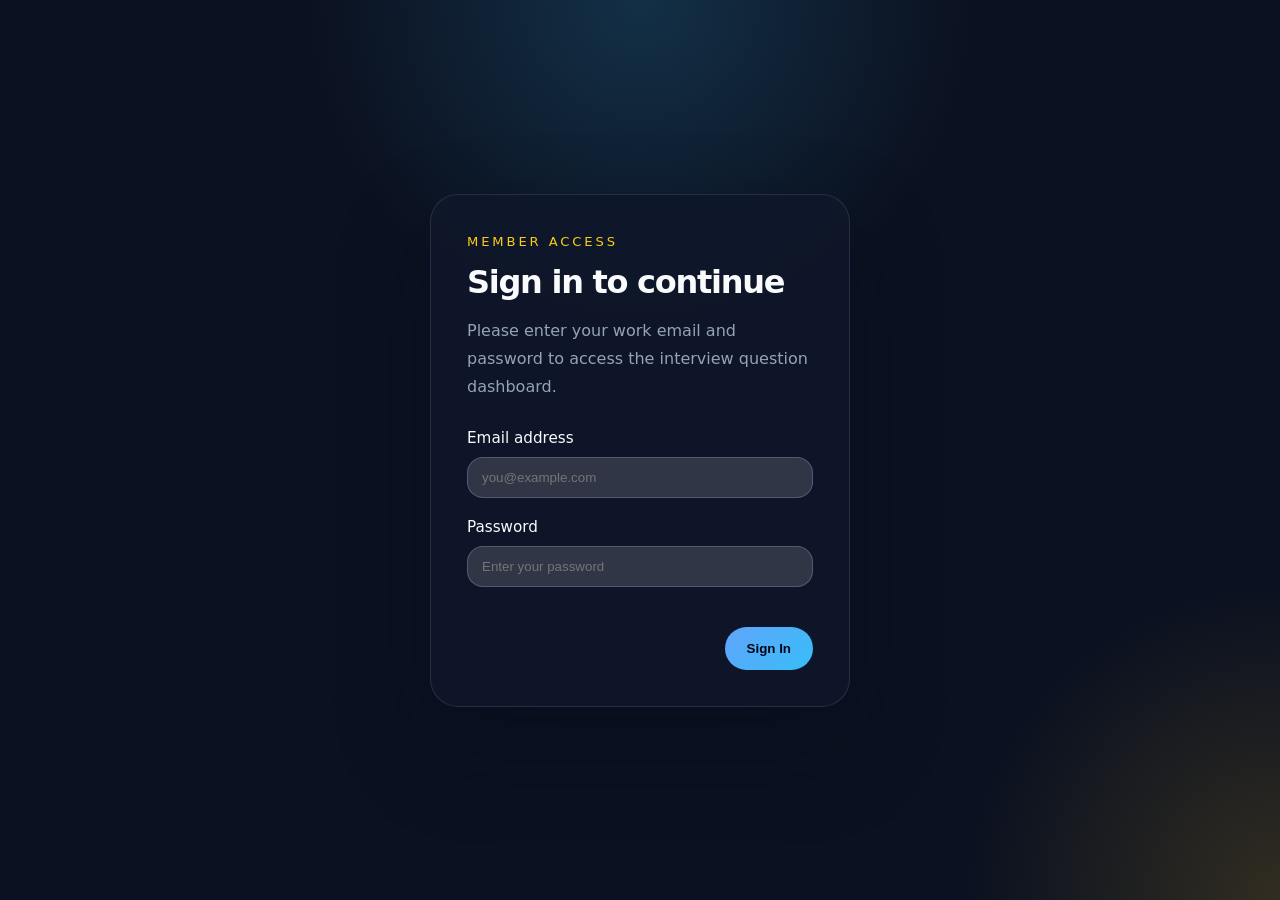
<file: frontend/index.html>
<!DOCTYPE html>
<html lang="en">
<head>
  <meta charset="UTF-8" />
  <meta name="viewport" content="width=device-width, initial-scale=1.0" />
  <title>Login - AI Question Generator</title>
  <link rel="stylesheet" href="styles.css" />
</head>
<body>
  <div class="login-shell">
    <div class="login-card">
      <div class="login-copy">
        <span class="eyebrow">Member Access</span>
        <h1>Sign in to continue</h1>
        <p>Please enter your work email and password to access the interview question dashboard.</p>
      </div>
      <form id="loginForm" class="login-form" novalidate>
        <label>
          Email address
          <input id="emailInput" type="email" placeholder="you@example.com" required />
        </label>
        <label>
          Password
          <input id="passwordInput" type="password" placeholder="Enter your password" required />
        </label>
        <p class="login-error" id="loginError"></p>
        <div class="login-actions">
          <button type="submit" class="primary-btn">Sign In</button>
        </div>
      </form>
    </div>
  </div>
  <script src="login.js"></script>
</body>
</html>
</file>
<file: frontend/styles.css>
:root {
  --bg: #0b1120;
  --surface: #111827;
  --surface-strong: #1f2937;
  --text: #f8fafc;
  --muted: #94a3b8;
  --primary: #60a5fa;
  --accent: #facc15;
  --border: rgba(148, 163, 184, 0.18);
}

* {
  box-sizing: border-box;
}

body {
  margin: 0;
  font-family: Inter, ui-sans-serif, system-ui, sans-serif;
  background: radial-gradient(circle at top, rgba(56, 189, 248, 0.18), transparent 30%),
    radial-gradient(circle at bottom right, rgba(251, 191, 36, 0.16), transparent 20%),
    var(--bg);
  color: var(--text);
}

.app-shell {
  max-width: 1280px;
  margin: 0 auto;
  padding: 32px 24px 48px;
}

.app-header {
  display: flex;
  align-items: center;
  justify-content: space-between;
  gap: 18px;
  flex-wrap: wrap;
  margin-bottom: 32px;
}

.app-header h1 {
  margin: 0;
  font-size: clamp(2rem, 2.5vw, 3rem);
  letter-spacing: -0.04em;
}

.app-header p {
  margin: 12px 0 0;
  max-width: 720px;
  color: var(--muted);
  line-height: 1.7;
}

.primary-btn {
  border: none;
  border-radius: 999px;
  background: linear-gradient(135deg, #60a5fa, #38bdf8);
  color: #020617;
  font-weight: 700;
  padding: 14px 22px;
  cursor: pointer;
  transition: transform 0.2s ease, box-shadow 0.2s ease;
}

.primary-btn:disabled {
  opacity: 0.5;
  cursor: not-allowed;
}

.primary-btn:not(:disabled):hover {
  transform: translateY(-1px);
  box-shadow: 0 16px 40px rgba(56, 189, 248, 0.16);
}

.secondary-btn {
  border: 1px solid rgba(148, 163, 184, 0.35);
  background: rgba(255, 255, 255, 0.06);
  color: var(--text);
  padding: 14px 22px;
  border-radius: 999px;
  cursor: pointer;
  transition: transform 0.2s ease, background 0.2s ease;
}

.secondary-btn:hover {
  transform: translateY(-1px);
  background: rgba(255, 255, 255, 0.12);
}

.header-actions {
  display: flex;
  gap: 14px;
  flex-wrap: wrap;
}

.controls {
  display: grid;
  gap: 16px;
  grid-template-columns: repeat(auto-fit, minmax(210px, 1fr));
  margin-bottom: 28px;
}

.control-group {
  display: flex;
  flex-direction: column;
  gap: 8px;
}

.control-group label {
  color: var(--muted);
  font-size: 0.95rem;
}

input,
select {
  border-radius: 16px;
  border: 1px solid rgba(148, 163, 184, 0.35);
  background: rgba(255, 255, 255, 0.14);
  color: var(--text);
  padding: 12px 14px;
  outline: none;
}

select {
  appearance: none;
  -webkit-appearance: none;
  -moz-appearance: none;
  background-image: linear-gradient(45deg, transparent 50%, var(--text) 50%), linear-gradient(135deg, var(--text) 50%, transparent 50%), linear-gradient(to right, rgba(255, 255, 255, 0.14), rgba(255, 255, 255, 0.14));
  background-position: calc(100% - 20px) calc(1em + 2px), calc(100% - 13px) calc(1em + 2px), 0 0;
  background-size: 5px 5px, 5px 5px, 100% 100%;
  background-repeat: no-repeat;
}

select option {
  background: rgba(17, 24, 39, 0.98);
  color: var(--text);
}

select::-ms-expand {
  display: none;
}

input:focus,
select:focus {
  border-color: rgba(96, 165, 250, 0.9);
  box-shadow: 0 0 0 3px rgba(96, 165, 250, 0.14);
}

.question-list {
  display: grid;
  gap: 20px;
}

.question-card {
  background: rgba(15, 23, 42, 0.9);
  border: 1px solid rgba(148, 163, 184, 0.12);
  border-radius: 24px;
  box-shadow: 0 20px 60px rgba(15, 23, 42, 0.28);
  overflow: hidden;
}

.question-card__header {
  display: flex;
  justify-content: space-between;
  align-items: flex-start;
  gap: 20px;
  padding: 24px;
}

.question-title {
  margin: 0;
  font-size: 1.25rem;
}

.question-meta {
  display: flex;
  flex-wrap: wrap;
  gap: 10px;
  margin-top: 12px;
}

.tag {
  padding: 6px 12px;
  border-radius: 999px;
  font-size: 0.86rem;
  font-weight: 700;
  color: var(--text);
}

.topic-tag { background: rgba(37, 99, 235, 0.14); }
.difficulty-tag { background: rgba(251, 191, 36, 0.16); }
.company-tag { background: rgba(16, 185, 129, 0.14); }

.checkbox-label {
  display: inline-flex;
  align-items: center;
  gap: 10px;
  font-weight: 600;
  color: var(--text);
}

.question-details {
  border-top: 1px solid var(--border);
  padding: 0 24px 24px;
  display: grid;
  gap: 16px;
}

.question-description,
.question-example,
.question-solution {
  margin: 0;
  line-height: 1.65;
}

.example-block,
.constraints-block,
.testcases-block,
.solution-block {
  background: rgba(255, 255, 255, 0.03);
  border-radius: 18px;
  padding: 18px;
}

.example-block h3,
.constraints-block h3,
.testcases-block h3,
.solution-block h3 {
  margin: 0 0 12px;
  font-size: 1rem;
}

pre {
  margin: 0;
  background: rgba(15, 23, 42, 0.94);
  border-radius: 14px;
  padding: 16px;
  overflow-x: auto;
  font-size: 0.92rem;
}

.question-constraints,
.question-testcases {
  margin: 0;
  padding-left: 18px;
  color: var(--muted);
}

.question-constraints li,
.question-testcases li {
  margin-bottom: 8px;
}

@media (max-width: 640px) {
  .app-header {
    align-items: stretch;
  }
}

.hidden {
  display: none !important;
}

.login-shell {
  min-height: 100vh;
  display: flex;
  align-items: center;
  justify-content: center;
  padding: 32px 24px;
}

.login-card {
  width: 100%;
  max-width: 420px;
  background: rgba(15, 23, 42, 0.95);
  border: 1px solid rgba(148, 163, 184, 0.18);
  border-radius: 28px;
  box-shadow: 0 40px 90px rgba(2, 12, 27, 0.35);
  padding: 36px;
}

.login-copy {
  margin-bottom: 28px;
}

.login-copy .eyebrow {
  display: inline-block;
  margin-bottom: 14px;
  color: var(--accent);
  font-size: 0.82rem;
  letter-spacing: 0.22em;
  text-transform: uppercase;
}

.login-copy h1 {
  margin: 0;
  font-size: clamp(2rem, 2.4vw, 2.6rem);
  letter-spacing: -0.04em;
}

.login-copy p {
  margin: 16px 0 0;
  color: var(--muted);
  line-height: 1.75;
}

.login-form {
  display: grid;
  gap: 20px;
}

.login-form label {
  display: grid;
  gap: 10px;
  color: var(--text);
  font-size: 0.95rem;
}

.login-form input {
  width: 100%;
}

.login-actions {
  display: flex;
  justify-content: flex-end;
}

.login-note,
.login-error {
  margin: 0;
  color: var(--muted);
  font-size: 0.95rem;
  line-height: 1.6;
}

.login-error {
  color: #f87171;
}

.hidden {
  display: none !important;
}

.login-shell {
  min-height: 100vh;
  display: flex;
  align-items: center;
  justify-content: center;
  padding: 32px 24px;
}

.login-card {
  width: 100%;
  max-width: 420px;
  background: rgba(15, 23, 42, 0.95);
  border: 1px solid rgba(148, 163, 184, 0.18);
  border-radius: 28px;
  box-shadow: 0 40px 90px rgba(2, 12, 27, 0.35);
  padding: 36px;
}

.login-copy {
  margin-bottom: 28px;
}

.login-copy .eyebrow {
  display: inline-block;
  margin-bottom: 14px;
  color: var(--accent);
  font-size: 0.82rem;
  letter-spacing: 0.22em;
  text-transform: uppercase;
}

.login-copy h1 {
  margin: 0;
  font-size: clamp(2rem, 2.4vw, 2.6rem);
  letter-spacing: -0.04em;
}

.login-copy p {
  margin: 16px 0 0;
  color: var(--muted);
  line-height: 1.75;
}

.login-form {
  display: grid;
  gap: 20px;
}

.login-form label {
  display: grid;
  gap: 10px;
  color: var(--text);
  font-size: 0.95rem;
}

.login-form input {
  width: 100%;
}

.login-actions {
  display: flex;
  justify-content: flex-end;
}

.login-note,
.login-error {
  margin: 0;
  color: var(--muted);
  font-size: 0.95rem;
  line-height: 1.6;
}

.login-error {
  color: #f87171;
}
</file>
